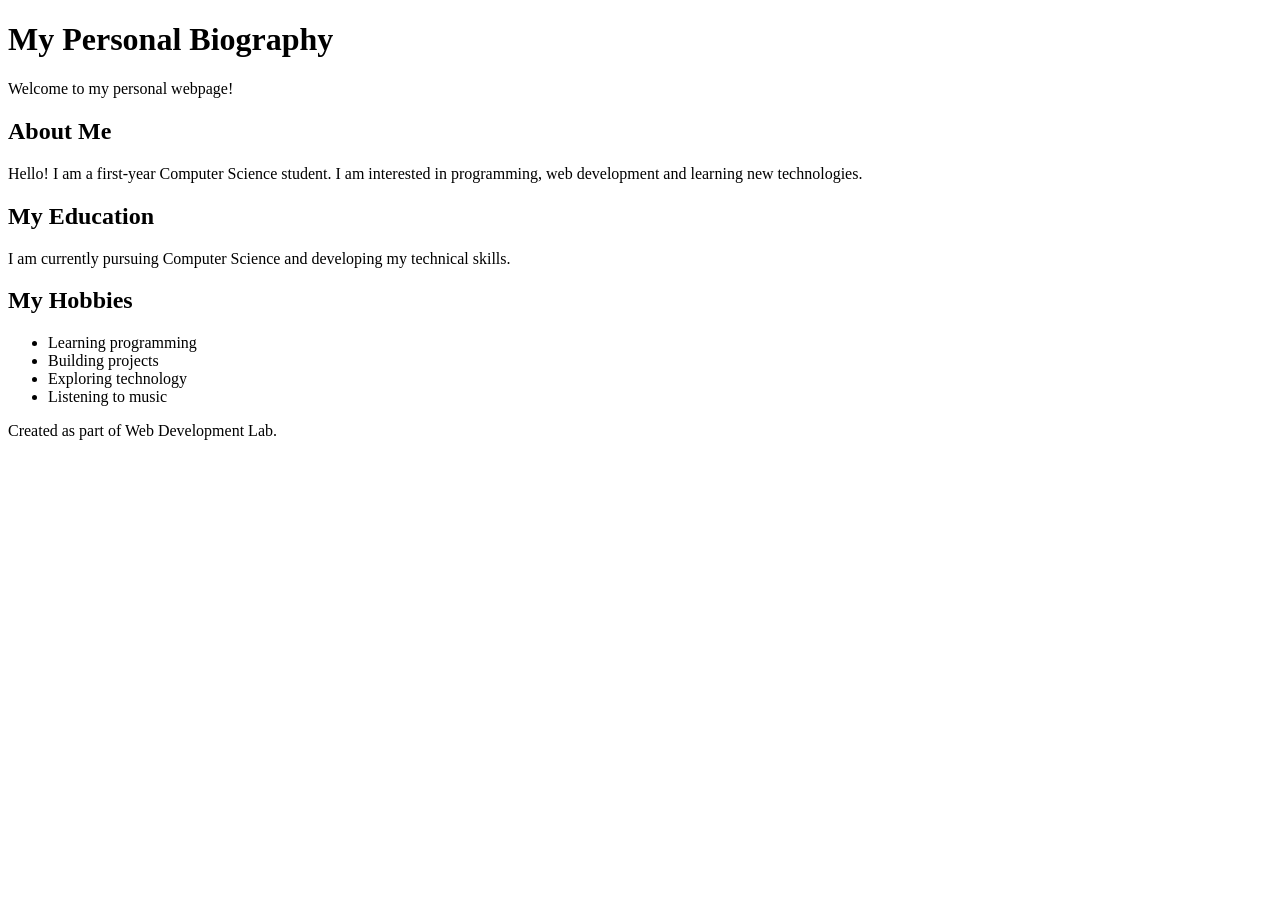
<file: Module-2-HTML-CSS/P5/index.html>
<!DOCTYPE html>
<html lang="en">

<head>
    <meta charset="UTF-8">
    <meta name="viewport" content="width=device-width, initial-scale=1.0">
    <title>My Biography</title>
</head>

<body>

    <header>
        <h1>My Personal Biography</h1>
        <p>Welcome to my personal webpage!</p>
    </header>

    <main>

        <section>
            <h2>About Me</h2>
            <p>
                Hello! I am a first-year Computer Science student.
                I am interested in programming, web development
                and learning new technologies.
            </p>
        </section>

        <section>
            <h2>My Education</h2>
            <p>
                I am currently pursuing Computer Science
                and developing my technical skills.
            </p>
        </section>

        <section>
            <h2>My Hobbies</h2>
            <ul>
                <li>Learning programming</li>
                <li>Building projects</li>
                <li>Exploring technology</li>
                <li>Listening to music</li>
            </ul>
        </section>

    </main>

    <footer>
        <p>Created as part of Web Development Lab.</p>
    </footer>

</body>
</html>
</file>
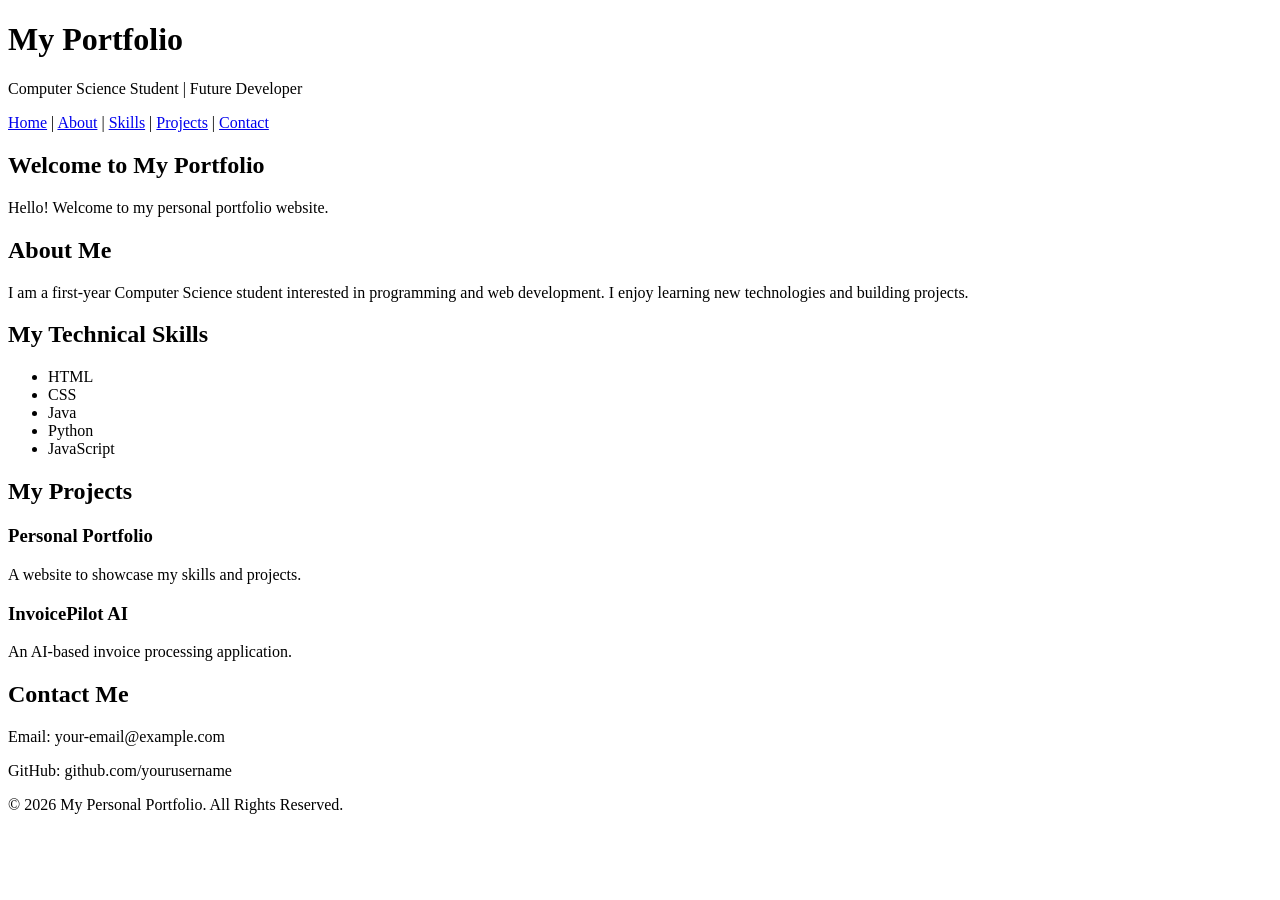
<file: Module-2-HTML-CSS/P6/index.html>
<!DOCTYPE html>
<html lang="en">

<head>
    <meta charset="UTF-8">
    <meta name="viewport" content="width=device-width, initial-scale=1.0">
    <title>My Personal Portfolio</title>
</head>

<body>

    <!-- Header -->
    <header>
        <h1>My Portfolio</h1>
        <p>Computer Science Student | Future Developer</p>
    </header>

    <!-- Navigation -->
    <nav>
        <a href="#home">Home</a> |
        <a href="#about">About</a> |
        <a href="#skills">Skills</a> |
        <a href="#projects">Projects</a> |
        <a href="#contact">Contact</a>
    </nav>

    <!-- Main Content -->
    <main>

        <!-- Home Section -->
        <section id="home">
            <h2>Welcome to My Portfolio</h2>
            <p>Hello! Welcome to my personal portfolio website.</p>
        </section>

        <!-- About Section -->
        <section id="about">
            <h2>About Me</h2>
            <p>
                I am a first-year Computer Science student
                interested in programming and web development.
                I enjoy learning new technologies and building projects.
            </p>
        </section>

        <!-- Skills Section -->
        <section id="skills">
            <h2>My Technical Skills</h2>
            <ul>
                <li>HTML</li>
                <li>CSS</li>
                <li>Java</li>
                <li>Python</li>
                <li>JavaScript</li>
            </ul>
        </section>

        <!-- Projects Section -->
        <section id="projects">
            <h2>My Projects</h2>

            <article>
                <h3>Personal Portfolio</h3>
                <p>A website to showcase my skills and projects.</p>
            </article>

            <article>
                <h3>InvoicePilot AI</h3>
                <p>An AI-based invoice processing application.</p>
            </article>

        </section>

        <!-- Contact Section -->
        <section id="contact">
            <h2>Contact Me</h2>
            <p>Email: your-email@example.com</p>
            <p>GitHub: github.com/yourusername</p>
        </section>

    </main>

    <!-- Footer -->
    <footer>
        <p>&copy; 2026 My Personal Portfolio. All Rights Reserved.</p>
    </footer>

</body>
</html>
</file>
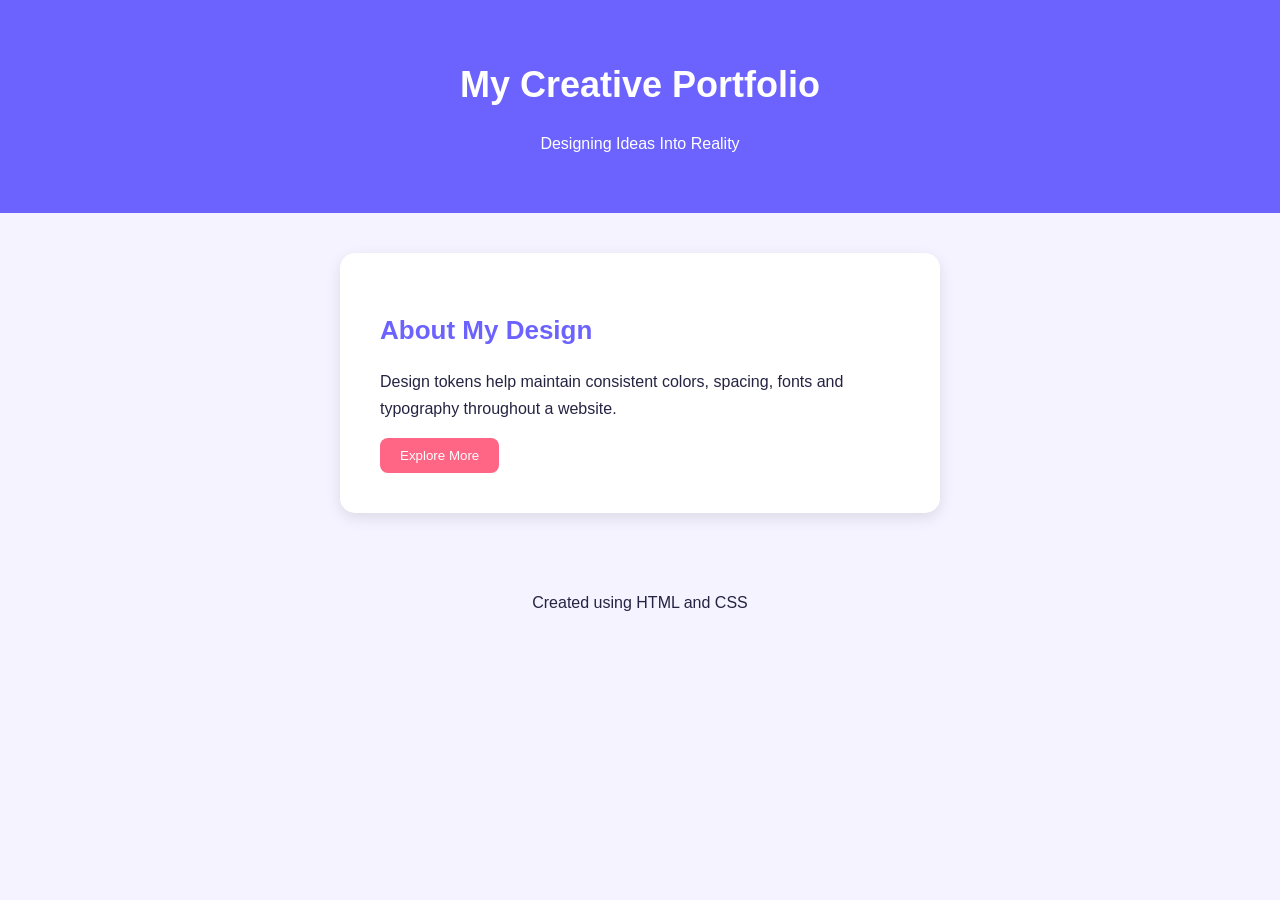
<file: Module-2-HTML-CSS/P7/index.html>
<!DOCTYPE html>
<html lang="en">
<head>
    <meta charset="UTF-8">
    <meta name="viewport" content="width=device-width, initial-scale=1.0">
    <title>CSS Design Tokens</title>
    <link rel="stylesheet" href="style.css">
</head>

<body>

    <header>
        <h1>My Creative Portfolio</h1>
        <p>Designing Ideas Into Reality</p>
    </header>

    <main>
        <section class="card">
            <h2>About My Design</h2>
            <p>
                Design tokens help maintain consistent colors,
                spacing, fonts and typography throughout a website.
            </p>
            <button>Explore More</button>
        </section>
    </main>

    <footer>
        <p>Created using HTML and CSS</p>
    </footer>

</body>
</html>
</file>
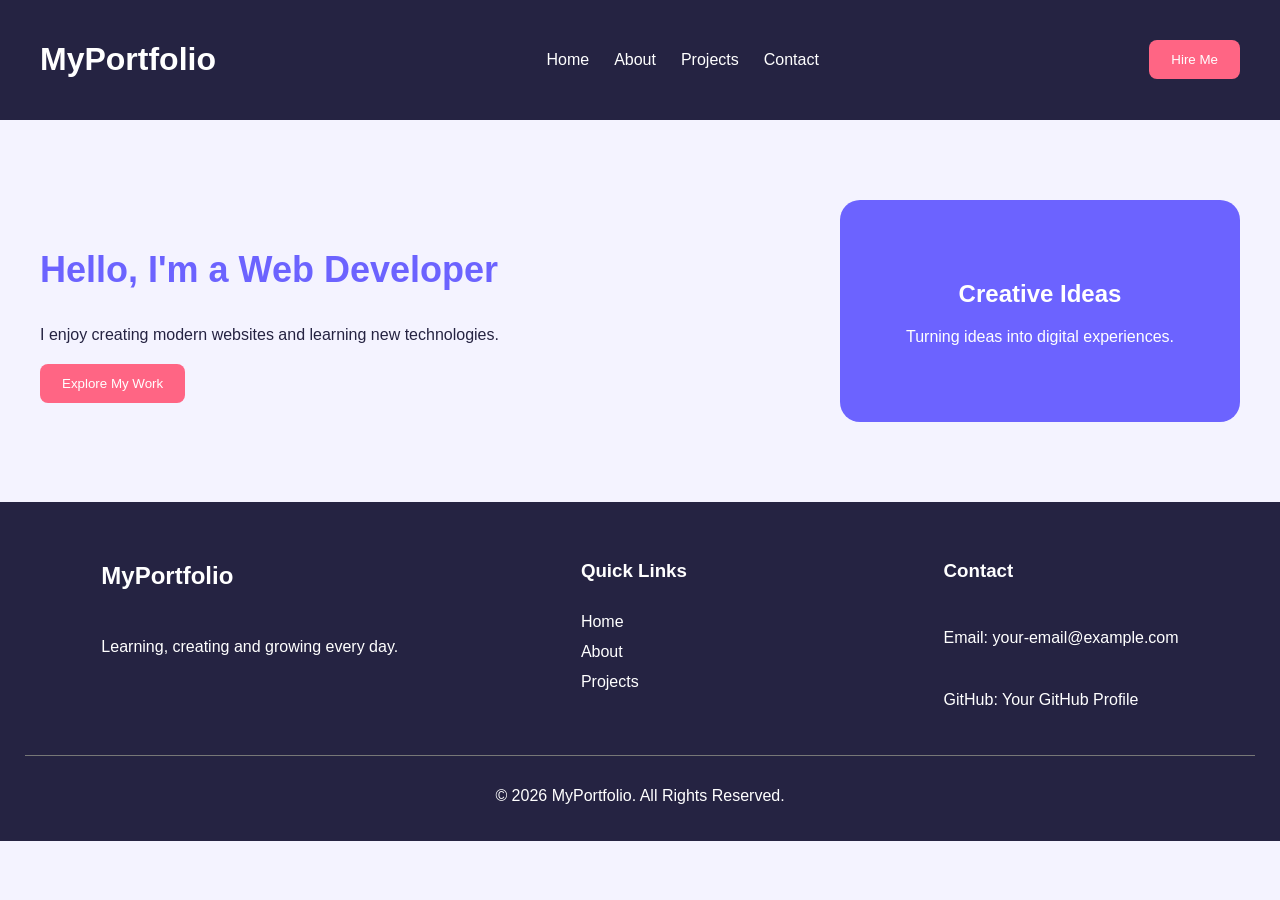
<file: Module-3-CSS-Layouts/P10/index.html>
<!DOCTYPE html>
<html lang="en">

<head>
    <meta charset="UTF-8">
    <meta name="viewport" content="width=device-width, initial-scale=1.0">
    <title>Flexbox Portfolio Layout</title>
    <link rel="stylesheet" href="style.css">
</head>

<body>

    <!-- Header -->
    <header class="header">
        <h1>MyPortfolio</h1>

        <nav class="navigation">
            <a href="#">Home</a>
            <a href="#">About</a>
            <a href="#">Projects</a>
            <a href="#">Contact</a>
        </nav>

        <button>Hire Me</button>
    </header>

    <!-- Main Section -->
    <main>

        <section class="hero">
            <div class="hero-content">
                <h2>Hello, I'm a Web Developer</h2>
                <p>
                    I enjoy creating modern websites and
                    learning new technologies.
                </p>
                <button>Explore My Work</button>
            </div>

            <div class="hero-box">
                <h2>Creative Ideas</h2>
                <p>Turning ideas into digital experiences.</p>
            </div>
        </section>

    </main>

    <!-- Footer -->
    <footer class="footer">

        <div class="footer-section">
            <h2>MyPortfolio</h2>
            <p>Learning, creating and growing every day.</p>
        </div>

        <div class="footer-section">
            <h3>Quick Links</h3>
            <a href="#">Home</a>
            <a href="#">About</a>
            <a href="#">Projects</a>
        </div>

        <div class="footer-section">
            <h3>Contact</h3>
            <p>Email: your-email@example.com</p>
            <p>GitHub: Your GitHub Profile</p>
        </div>

        <div class="copyright">
            <p>&copy; 2026 MyPortfolio. All Rights Reserved.</p>
        </div>

    </footer>

</body>
</html>
</file>
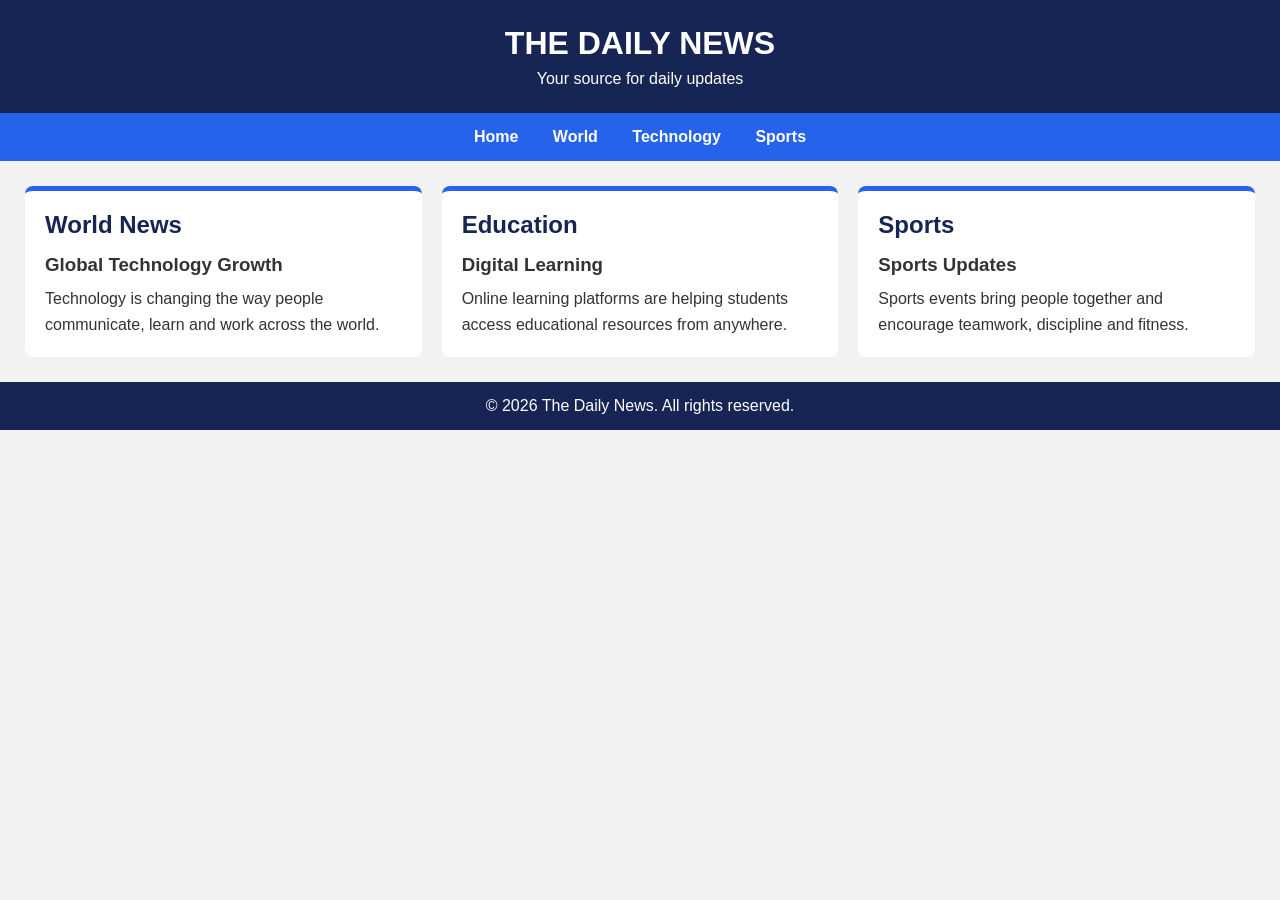
<file: Module-3-CSS-Layouts/P11/index.html>
<!DOCTYPE html>
<html>
<head>
    <title>Daily News</title>
    <link rel="stylesheet" href="style.css">
</head>
<body>

    <header>
        <h1>THE DAILY NEWS</h1>
        <p>Your source for daily updates</p>
    </header>

    <nav>
        <a href="#">Home</a>
        <a href="#">World</a>
        <a href="#">Technology</a>
        <a href="#">Sports</a>
    </nav>

    <main class="news-container">

        <section class="news-column">
            <h2>World News</h2>
            <article>
                <h3>Global Technology Growth</h3>
                <p>Technology is changing the way people communicate, learn and work across the world.</p>
            </article>
        </section>

        <section class="news-column">
            <h2>Education</h2>
            <article>
                <h3>Digital Learning</h3>
                <p>Online learning platforms are helping students access educational resources from anywhere.</p>
            </article>
        </section>

        <section class="news-column">
            <h2>Sports</h2>
            <article>
                <h3>Sports Updates</h3>
                <p>Sports events bring people together and encourage teamwork, discipline and fitness.</p>
            </article>
        </section>

    </main>

    <footer>
        <p>&copy; 2026 The Daily News. All rights reserved.</p>
    </footer>

</body>
</html>
</file>
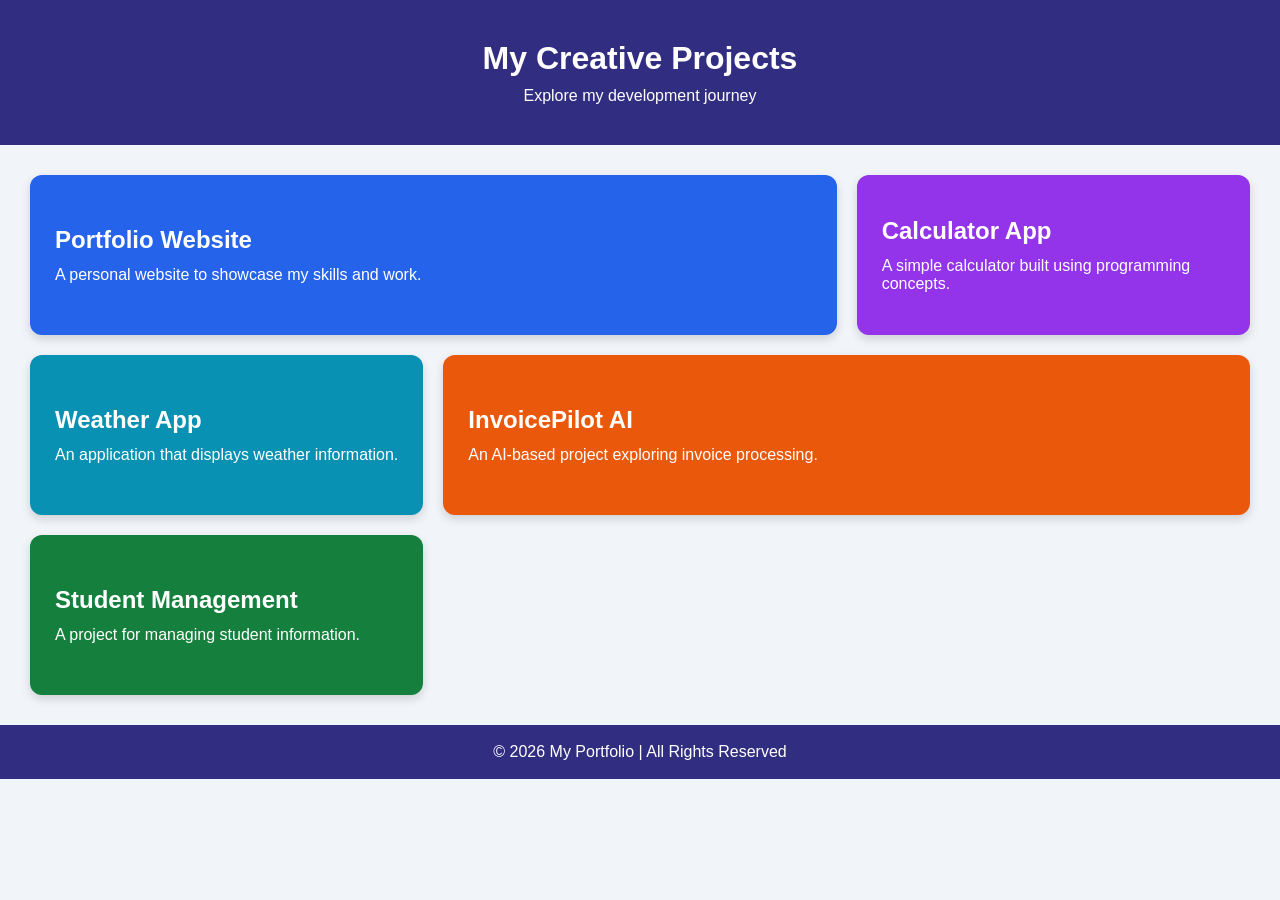
<file: Module-3-CSS-Layouts/P12/index.html>
<!DOCTYPE html>
<html>
<head>
    <title>My Projects Portfolio</title>
    <link rel="stylesheet" href="style.css">
</head>
<body>

    <header>
        <h1>My Creative Projects</h1>
        <p>Explore my development journey</p>
    </header>

    <main>
        <section class="projects-section">

            <div class="project-card project-one">
                <h2>Portfolio Website</h2>
                <p>A personal website to showcase my skills and work.</p>
            </div>

            <div class="project-card project-two">
                <h2>Calculator App</h2>
                <p>A simple calculator built using programming concepts.</p>
            </div>

            <div class="project-card project-three">
                <h2>Weather App</h2>
                <p>An application that displays weather information.</p>
            </div>

            <div class="project-card project-four">
                <h2>InvoicePilot AI</h2>
                <p>An AI-based project exploring invoice processing.</p>
            </div>

            <div class="project-card project-five">
                <h2>Student Management</h2>
                <p>A project for managing student information.</p>
            </div>

        </section>
    </main>

    <footer>
        <p>&copy; 2026 My Portfolio | All Rights Reserved</p>
    </footer>

</body>
</html>
</file>
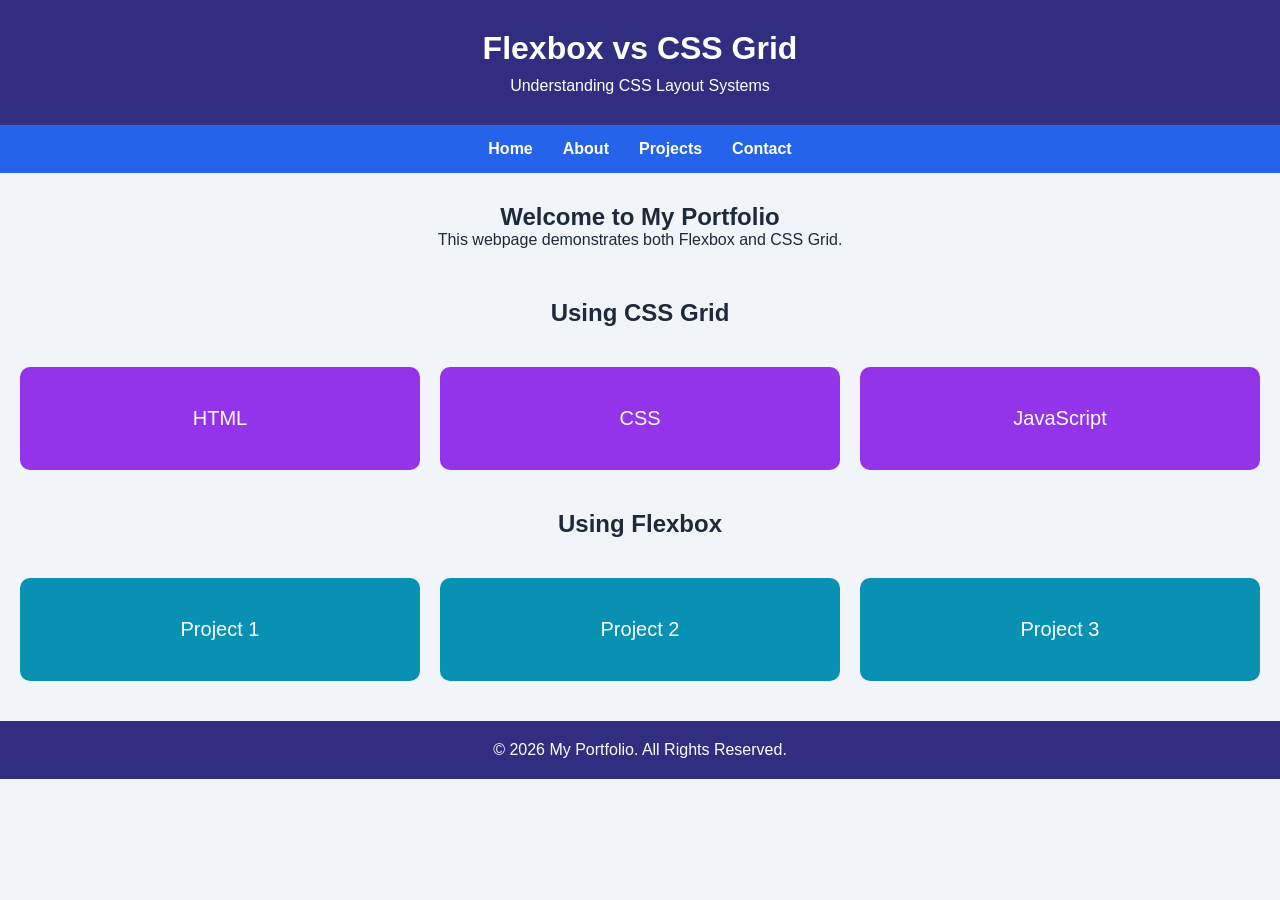
<file: Module-3-CSS-Layouts/P13/index.html>
<!DOCTYPE html>
<html>
<head>
    <title>Flexbox vs Grid</title>
    <link rel="stylesheet" href="style.css">
</head>
<body>

    <header>
        <h1>Flexbox vs CSS Grid</h1>
        <p>Understanding CSS Layout Systems</p>
    </header>

    <nav>
        <a href="#">Home</a>
        <a href="#">About</a>
        <a href="#">Projects</a>
        <a href="#">Contact</a>
    </nav>

    <main>

        <section class="intro">
            <h2>Welcome to My Portfolio</h2>
            <p>This webpage demonstrates both Flexbox and CSS Grid.</p>
        </section>

        <h2 class="section-title">Using CSS Grid</h2>

        <section class="grid-container">
            <div class="grid-card">HTML</div>
            <div class="grid-card">CSS</div>
            <div class="grid-card">JavaScript</div>
        </section>

        <h2 class="section-title">Using Flexbox</h2>

        <section class="flex-container">
            <div class="flex-card">Project 1</div>
            <div class="flex-card">Project 2</div>
            <div class="flex-card">Project 3</div>
        </section>

    </main>

    <footer>
        <p>&copy; 2026 My Portfolio. All Rights Reserved.</p>
    </footer>

</body>
</html>
</file>
<file: Module-2-HTML-CSS/P7/style.css>
/* CSS Design Tokens */

:root {
    --primary-color: #6c63ff;
    --secondary-color: #ff6584;
    --background-color: #f4f3ff;
    --text-color: #252342;
    --card-color: #ffffff;

    --small-spacing: 10px;
    --medium-spacing: 20px;
    --large-spacing: 40px;

    --main-font: Arial, sans-serif;
}

/* General Styling */

* {
    box-sizing: border-box;
}

body {
    margin: 0;
    font-family: var(--main-font);
    background-color: var(--background-color);
    color: var(--text-color);
}

/* Header */

header {
    background-color: var(--primary-color);
    color: white;
    text-align: center;
    padding: var(--large-spacing);
}

/* Main Section */

main {
    padding: var(--large-spacing);
}

.card {
    background-color: var(--card-color);
    padding: var(--large-spacing);
    max-width: 600px;
    margin: auto;
    border-radius: 15px;
    box-shadow: 0 5px 15px rgba(0, 0, 0, 0.1);
}

h1 {
    font-size: 36px;
}

h2 {
    color: var(--primary-color);
    font-size: 26px;
}

p {
    font-size: 16px;
    line-height: 1.7;
}

/* Button */

button {
    background-color: var(--secondary-color);
    color: white;
    border: none;
    padding: var(--small-spacing) var(--medium-spacing);
    border-radius: 8px;
    cursor: pointer;
}

/* Footer */

footer {
    text-align: center;
    padding: var(--medium-spacing);
}
</file>
<file: Module-3-CSS-Layouts/P10/style.css>
* {
    box-sizing: border-box;
}

body {
    margin: 0;
    font-family: Arial, sans-serif;
    background: #f4f3ff;
    color: #252342;
}

/* Header Flexbox */

.header {
    display: flex;
    justify-content: space-between;
    align-items: center;
    padding: 20px 40px;
    background: #252342;
    color: white;
}

.navigation {
    display: flex;
    gap: 25px;
}

.navigation a {
    color: white;
    text-decoration: none;
}

button {
    background: #ff6584;
    color: white;
    border: none;
    padding: 12px 22px;
    border-radius: 8px;
    cursor: pointer;
}

/* Hero Section */

.hero {
    display: flex;
    justify-content: space-around;
    align-items: center;
    gap: 30px;
    padding: 80px 40px;
    flex-wrap: wrap;
}

.hero-content {
    flex: 1;
    min-width: 250px;
}

.hero-content h2 {
    font-size: 36px;
    color: #6c63ff;
}

.hero-content p {
    line-height: 1.7;
}

.hero-box {
    flex: 1;
    min-width: 250px;
    max-width: 400px;
    padding: 60px 30px;
    text-align: center;
    background: #6c63ff;
    color: white;
    border-radius: 20px;
}

/* Footer Flexbox */

.footer {
    display: flex;
    justify-content: space-around;
    align-items: flex-start;
    flex-wrap: wrap;
    gap: 30px;
    padding: 40px 25px 20px;
    background: #252342;
    color: white;
}

.footer-section {
    display: flex;
    flex-direction: column;
    gap: 12px;
    min-width: 180px;
}

.footer-section a {
    color: white;
    text-decoration: none;
}

.copyright {
    flex-basis: 100%;
    text-align: center;
    border-top: 1px solid #777;
    padding-top: 15px;
}

/* Responsive Layout */

@media (max-width: 650px) {

    .header {
        flex-direction: column;
        gap: 20px;
    }

    .navigation {
        flex-wrap: wrap;
        justify-content: center;
    }

    .hero {
        flex-direction: column;
        text-align: center;
    }

    .footer {
        flex-direction: column;
        align-items: center;
        text-align: center;
    }

    .footer-section {
        align-items: center;
    }
}
</file>
<file: Module-3-CSS-Layouts/P11/style.css>
* {
    margin: 0;
    padding: 0;
    box-sizing: border-box;
}

body {
    font-family: Arial, sans-serif;
    background-color: #f2f2f2;
    color: #333;
}

header {
    background-color: #172554;
    color: white;
    text-align: center;
    padding: 25px;
}

header h1 {
    margin-bottom: 8px;
}

nav {
    background-color: #2563eb;
    padding: 15px;
    text-align: center;
}

nav a {
    color: white;
    text-decoration: none;
    margin: 15px;
    font-weight: bold;
}

.news-container {
    display: grid;
    grid-template-columns: 1fr 1fr 1fr;
    gap: 20px;
    padding: 25px;
}

.news-column {
    background-color: white;
    padding: 20px;
    border-radius: 8px;
    border-top: 5px solid #2563eb;
}

.news-column h2 {
    color: #172554;
    margin-bottom: 15px;
}

.news-column h3 {
    margin-bottom: 10px;
}

.news-column p {
    line-height: 1.6;
}

footer {
    background-color: #172554;
    color: white;
    text-align: center;
    padding: 15px;
}

/* Responsive layout */
@media (max-width: 768px) {
    .news-container {
        grid-template-columns: 1fr 1fr;
    }
}

@media (max-width: 500px) {
    .news-container {
        grid-template-columns: 1fr;
    }

    nav a {
        display: inline-block;
        margin: 8px;
    }
}
</file>
<file: Module-3-CSS-Layouts/P12/style.css>
* {
    margin: 0;
    padding: 0;
    box-sizing: border-box;
}

body {
    font-family: Arial, sans-serif;
    background-color: #f1f5f9;
    color: #1e293b;
}

header {
    text-align: center;
    padding: 40px 20px;
    background-color: #312e81;
    color: white;
}

header h1 {
    margin-bottom: 10px;
}

.projects-section {
    display: grid;
    grid-template-columns: repeat(3, 1fr);
    grid-auto-rows: minmax(160px, auto);
    gap: 20px;
    padding: 30px;
}

.project-card {
    padding: 25px;
    border-radius: 12px;
    color: white;
    display: flex;
    flex-direction: column;
    justify-content: center;
    box-shadow: 0 4px 10px rgba(0, 0, 0, 0.15);
}

.project-card h2 {
    margin-bottom: 12px;
}

.project-one {
    background-color: #2563eb;
    grid-column: span 2;
}

.project-two {
    background-color: #9333ea;
}

.project-three {
    background-color: #0891b2;
}

.project-four {
    background-color: #ea580c;
    grid-column: span 2;
}

.project-five {
    background-color: #15803d;
}

footer {
    text-align: center;
    padding: 18px;
    background-color: #312e81;
    color: white;
}

/* Tablet layout */
@media (max-width: 768px) {
    .projects-section {
        grid-template-columns: repeat(2, 1fr);
    }

    .project-one,
    .project-four {
        grid-column: span 2;
    }
}

/* Mobile layout */
@media (max-width: 500px) {
    .projects-section {
        grid-template-columns: 1fr;
    }

    .project-one,
    .project-four {
        grid-column: span 1;
    }
}
</file>
<file: Module-3-CSS-Layouts/P13/style.css>
* {
    margin: 0;
    padding: 0;
    box-sizing: border-box;
}

body {
    font-family: Arial, sans-serif;
    background-color: #f1f5f9;
    color: #1e293b;
}

header {
    background-color: #312e81;
    color: white;
    text-align: center;
    padding: 30px;
}

header h1 {
    margin-bottom: 10px;
}

/* Navigation using Flexbox */
nav {
    display: flex;
    justify-content: center;
    gap: 30px;
    background-color: #2563eb;
    padding: 15px;
}

nav a {
    color: white;
    text-decoration: none;
    font-weight: bold;
}

.intro {
    text-align: center;
    padding: 30px;
}

/* Grid layout */
.section-title {
    text-align: center;
    margin: 20px;
}

.grid-container {
    display: grid;
    grid-template-columns: repeat(3, 1fr);
    gap: 20px;
    padding: 20px;
}

.grid-card {
    background-color: #9333ea;
    color: white;
    padding: 40px;
    text-align: center;
    border-radius: 10px;
    font-size: 20px;
}

/* Flexbox layout */
.flex-container {
    display: flex;
    justify-content: space-around;
    align-items: center;
    flex-wrap: wrap;
    gap: 20px;
    padding: 20px;
}

.flex-card {
    background-color: #0891b2;
    color: white;
    padding: 40px;
    text-align: center;
    border-radius: 10px;
    flex: 1;
    min-width: 150px;
    font-size: 20px;
}

footer {
    background-color: #312e81;
    color: white;
    text-align: center;
    padding: 20px;
    margin-top: 20px;
}

/* Responsive design */
@media (max-width: 600px) {
    nav {
        flex-wrap: wrap;
        gap: 15px;
    }

    .grid-container {
        grid-template-columns: 1fr;
    }

    .flex-container {
        flex-direction: column;
    }

    .flex-card {
        width: 100%;
    }
}
</file>
